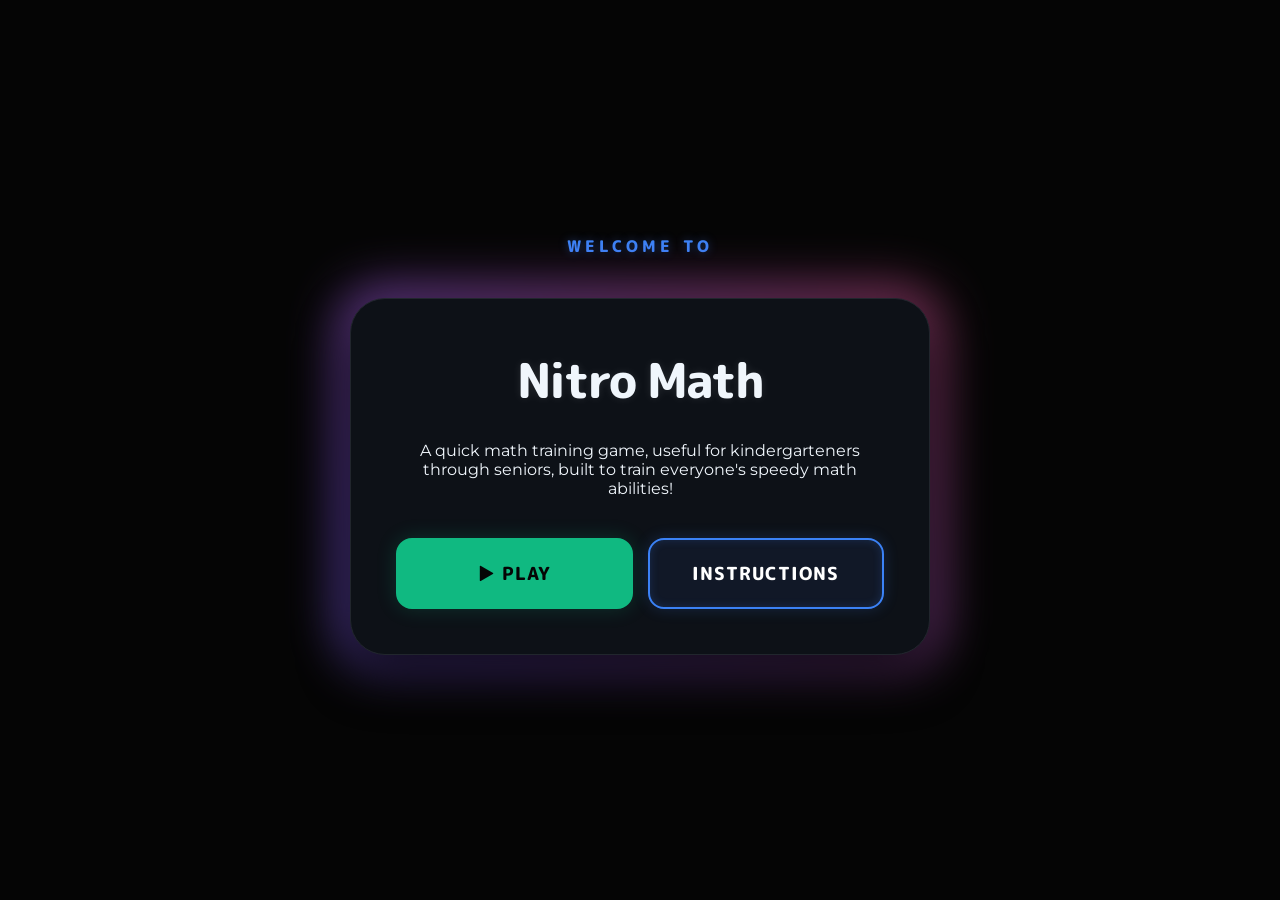
<file: index.html>
<!doctype html>
<html lang="en">
    <head>
        <meta charset="UTF-8" />
        <meta name="viewport" content="width=device-width, initial-scale=1.0" />
        <title>Nitro Math - Home</title>
        <link rel="preconnect" href="https://fonts.googleapis.com" />
        <link rel="preconnect" href="https://fonts.gstatic.com" crossorigin />
        <link href="https://fonts.googleapis.com/css2?family=M+PLUS+Rounded+1c:wght@400;500;800&display=swap" rel="stylesheet" />
        <link rel="stylesheet" href="index.css" />
    </head>
    <body>
        <div id="subtitle-text">WELCOME TO</div>

        <div class="game-container">
            <div class="game-card">
                <h1 class="title">Nitro Math</h1>

                <p class="description-text" style="margin-bottom: 40px;">
                    A quick math training game, useful for kindergarteners through seniors, built to train everyone's speedy math abilities!
                </p>

                <div class="index-btn-group">
                    <button class="menu-btn btn-green solid-btn" onclick="window.location.href='mode.html'">
                        ▶ PLAY
                    </button>
                    <button class="menu-btn btn-blue" onclick="window.location.href='instructions.html'">
                        INSTRUCTIONS
                    </button>
                </div>

            </div>
        </div>

        <script src="script.js"></script>
    </body>
</html>
</file>
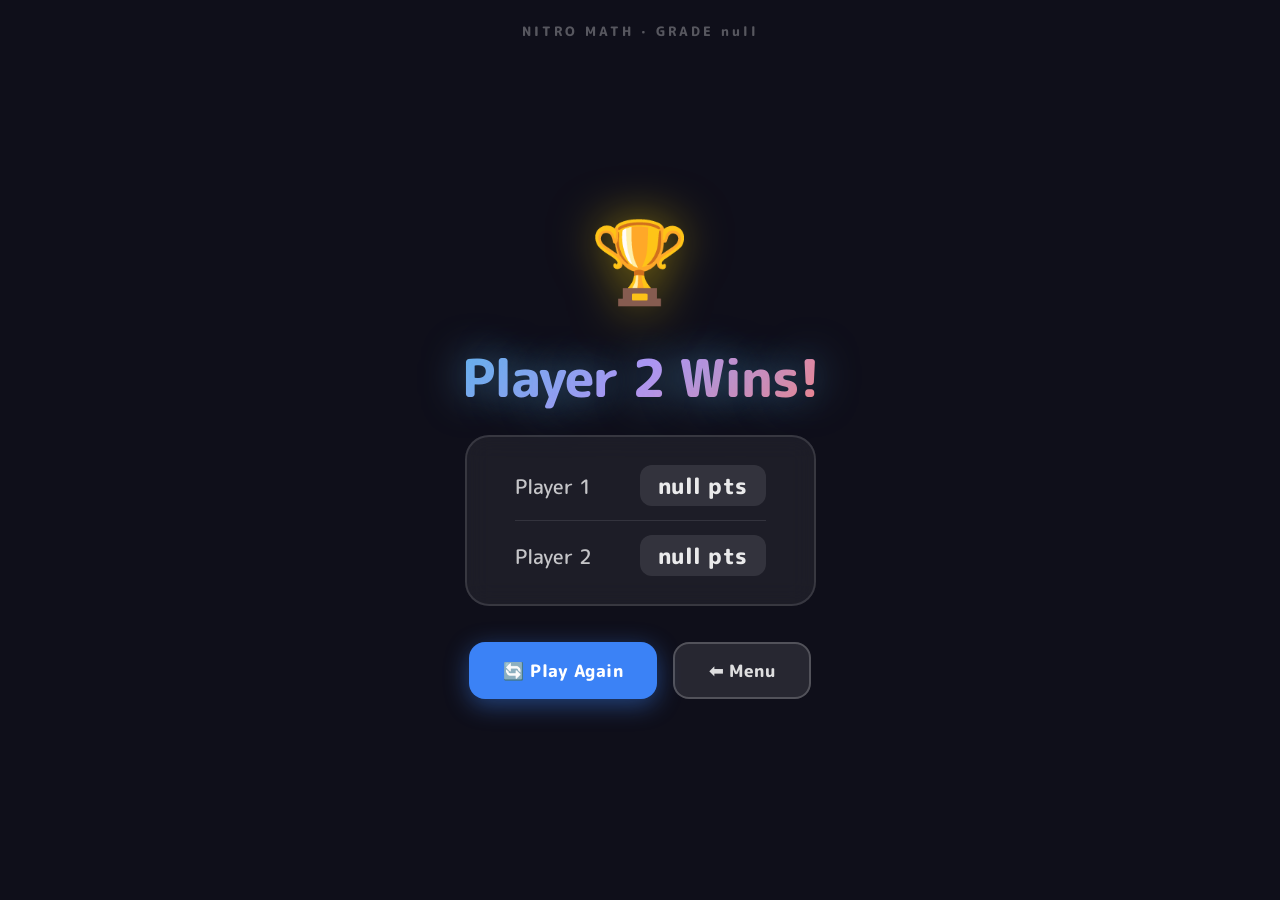
<file: endscreen.html>
<!doctype html>
<html lang="en">
    <head>
        <meta charset="UTF-8" />
        <meta name="viewport" content="width=device-width, initial-scale=1.0" />
        <title>Nitro Math - Results</title>
        <link rel="preconnect" href="https://fonts.googleapis.com" />
        <link rel="preconnect" href="https://fonts.gstatic.com" crossorigin />
        <link href="https://fonts.googleapis.com/css2?family=M+PLUS+Rounded+1c:wght@400;500;800&display=swap" rel="stylesheet" />
        <style>
            * {
                margin: 0;
                padding: 0;
                box-sizing: border-box;
            }

            body {
                background: #0f0f1a;
                font-family: 'M PLUS Rounded 1c', sans-serif;
                min-height: 100vh;
                display: flex;
                flex-direction: column;
                align-items: center;
                justify-content: center;
                overflow: hidden;
            }

            .bg-stars {
                position: fixed;
                inset: 0;
                pointer-events: none;
                z-index: 0;
            }

            .star {
                position: absolute;
                border-radius: 50%;
                background: #fff;
                animation: twinkle var(--dur) ease-in-out infinite;
                opacity: 0;
            }

            @keyframes twinkle {
                0%, 100% { opacity: 0; transform: scale(0.5); }
                50%       { opacity: var(--op); transform: scale(1); }
            }

            .confetti-piece {
                position: fixed;
                width: 10px;
                height: 10px;
                top: -20px;
                border-radius: 2px;
                animation: confettiFall var(--fall-dur) ease-in var(--delay) forwards;
                z-index: 1;
            }

            @keyframes confettiFall {
                0%   { transform: translateY(0) rotate(0deg);   opacity: 1; }
                100% { transform: translateY(110vh) rotate(720deg); opacity: 0; }
            }

            .end-container {
                position: relative;
                z-index: 10;
                display: flex;
                flex-direction: column;
                align-items: center;
                gap: 28px;
                animation: popIn 0.6s cubic-bezier(0.34, 1.56, 0.64, 1) both;
            }

            @keyframes popIn {
                from { opacity: 0; transform: scale(0.7) translateY(40px); }
                to   { opacity: 1; transform: scale(1) translateY(0); }
            }

            .trophy-icon {
                font-size: 80px;
                animation: bounce 2s ease-in-out infinite;
                filter: drop-shadow(0 0 24px rgba(255, 215, 0, 0.5));
            }

            @keyframes bounce {
                0%, 100% { transform: translateY(0) rotate(-3deg); }
                50%       { transform: translateY(-12px) rotate(3deg); }
            }

            .winner-text {
                font-size: 52px;
                font-weight: 800;
                color: #fff;
                text-align: center;
                line-height: 1.15;
                letter-spacing: -1px;
                text-shadow: 0 0 40px rgba(99, 179, 237, 0.6);
                animation: glowPulse 2.5s ease-in-out infinite;
            }

            @keyframes glowPulse {
                0%, 100% { text-shadow: 0 0 30px rgba(99, 179, 237, 0.4); }
                50%       { text-shadow: 0 0 60px rgba(99, 179, 237, 0.9), 0 0 100px rgba(159, 122, 234, 0.4); }
            }

            .winner-text span {
                background: linear-gradient(135deg, #63b3ed, #b794f4, #fc8181);
                -webkit-background-clip: text;
                -webkit-text-fill-color: transparent;
                background-clip: text;
            }

            .score-card {
                background: rgba(255, 255, 255, 0.06);
                border: 2px solid rgba(255, 255, 255, 0.12);
                border-radius: 24px;
                padding: 28px 48px;
                display: flex;
                flex-direction: column;
                gap: 14px;
                backdrop-filter: blur(12px);
                min-width: 320px;
            }

            .score-row {
                display: flex;
                justify-content: space-between;
                align-items: center;
                gap: 48px;
            }

            .score-row.winner-row .player-name {
                color: #ffd700;
            }

            .score-row.winner-row .player-score {
                color: #ffd700;
            }

            .player-name {
                font-size: 20px;
                font-weight: 500;
                color: rgba(255, 255, 255, 0.75);
            }

            .player-score {
                font-size: 22px;
                font-weight: 800;
                color: rgba(255, 255, 255, 0.9);
                background: rgba(255, 255, 255, 0.1);
                border-radius: 12px;
                padding: 4px 18px;
                letter-spacing: 0.5px;
            }

            .score-divider {
                height: 1px;
                background: rgba(255, 255, 255, 0.1);
            }

            .btn-row {
                display: flex;
                gap: 16px;
                flex-wrap: wrap;
                justify-content: center;
                margin-top: 8px;
            }

            .action-btn {
                font-family: 'M PLUS Rounded 1c', sans-serif;
                font-weight: 800;
                font-size: 17px;
                border: none;
                border-radius: 16px;
                padding: 14px 34px;
                cursor: pointer;
                transition: transform 0.15s ease, filter 0.15s ease;
                letter-spacing: 0.5px;
            }

            .action-btn:hover {
                transform: translateY(-3px) scale(1.04);
                filter: brightness(1.15);
            }

            .action-btn:active {
                transform: translateY(0) scale(0.97);
            }

            .btn-play-again {
                background: #3b82f6;
                color: #fff;
                box-shadow: 0 6px 24px rgba(59, 130, 246, 0.45);
            }

            .btn-menu {
                background: rgba(255, 255, 255, 0.1);
                color: rgba(255, 255, 255, 0.85);
                border: 2px solid rgba(255, 255, 255, 0.2);
            }

            #subtitle-text {
                position: fixed;
                top: 22px;
                left: 50%;
                transform: translateX(-50%);
                font-family: 'M PLUS Rounded 1c', sans-serif;
                font-weight: 800;
                font-size: 13px;
                letter-spacing: 3px;
                color: rgba(255, 255, 255, 0.3);
                z-index: 20;
            }
        </style>
    </head>
    <body>
        <div id="subtitle-text">NITRO MATH</div>

        <div class="bg-stars" id="stars"></div>

        <div class="end-container">
            <div class="trophy-icon">🏆</div>

            <div class="winner-text"><span>Player 1 Wins!</span></div>

            <div class="score-card">
                <div class="score-row winner-row">
                    <span class="player-name">⭐ Player 1</span>
                    <span class="player-score">12 pts</span>
                </div>
                <div class="score-divider"></div>
                <div class="score-row">
                    <span class="player-name">Player 2</span>
                    <span class="player-score">7 pts</span>
                </div>
            </div>

            <div class="btn-row">
                <button class="action-btn btn-play-again" onclick="playAgain()">
                    🔄 Play Again
                </button>
                <button class="action-btn btn-menu" onclick="window.location.href='mode.html'">
                    ⬅ Menu
                </button>
            </div>
        </div>

        <script>
            function playAgain() {
                window.location.href = `selection.html?mode=${mode}`;
            }
        </script>
        
        <script>
            const starsEl = document.getElementById("stars");
            for (let i = 0; i < 80; i++) {
                const s = document.createElement("div");
                s.className = "star";
                const size = Math.random() * 2.5 + 0.5;
                s.style.cssText = `
                    width:${size}px; height:${size}px;
                    left:${Math.random()*100}%;
                    top:${Math.random()*100}%;
                    --dur:${(Math.random()*3+2).toFixed(1)}s;
                    --op:${(Math.random()*0.6+0.2).toFixed(2)};
                    animation-delay:${(Math.random()*4).toFixed(1)}s;
                `;
                starsEl.appendChild(s);
            }

            const colors = ["#63b3ed","#b794f4","#fc8181","#68d391","#f6e05e","#f687b3","#76e4f7"];
            for (let i = 0; i < 70; i++) {
                const c = document.createElement("div");
                c.className = "confetti-piece";
                c.style.cssText = `
                    left:${Math.random()*100}%;
                    background:${colors[Math.floor(Math.random()*colors.length)]};
                    --fall-dur:${(Math.random()*2+2).toFixed(1)}s;
                    --delay:${(Math.random()*1.5).toFixed(2)}s;
                    border-radius:${Math.random()>0.5?'50%':'3px'};
                    width:${Math.random()*8+6}px;
                    height:${Math.random()*8+6}px;
                `;
                document.body.appendChild(c);
            }
        </script>

        <script>
            const urlParams = new URLSearchParams(window.location.search);
            const winner = urlParams.get('winner');
            const p1 = urlParams.get('p1');
            const p2 = urlParams.get('p2');
            const grade = urlParams.get('grade');
            const mode = urlParams.get('mode');

            document.querySelector('.winner-text span').innerText =
                winner === "1" ? "Player 1 Wins!" : "Player 2 Wins!";

            const rows = document.querySelectorAll('.score-row');
            rows[0].querySelector('.player-name').innerText =
                winner === "1" ? "⭐ Player 1" : "Player 1";
            rows[0].querySelector('.player-score').innerText = p1 + " pts";

            rows[1].querySelector('.player-name').innerText =
                winner === "2" ? "⭐ Player 2" : "Player 2";
            rows[1].querySelector('.player-score').innerText = p2 + " pts";

            rows[0].classList.toggle('winner-row', winner === "1");
            rows[1].classList.toggle('winner-row', winner === "2");

            document.getElementById('subtitle-text').innerText =
                `NITRO MATH · GRADE ${grade}`;
        </script>
    </body>
</html>
</file>
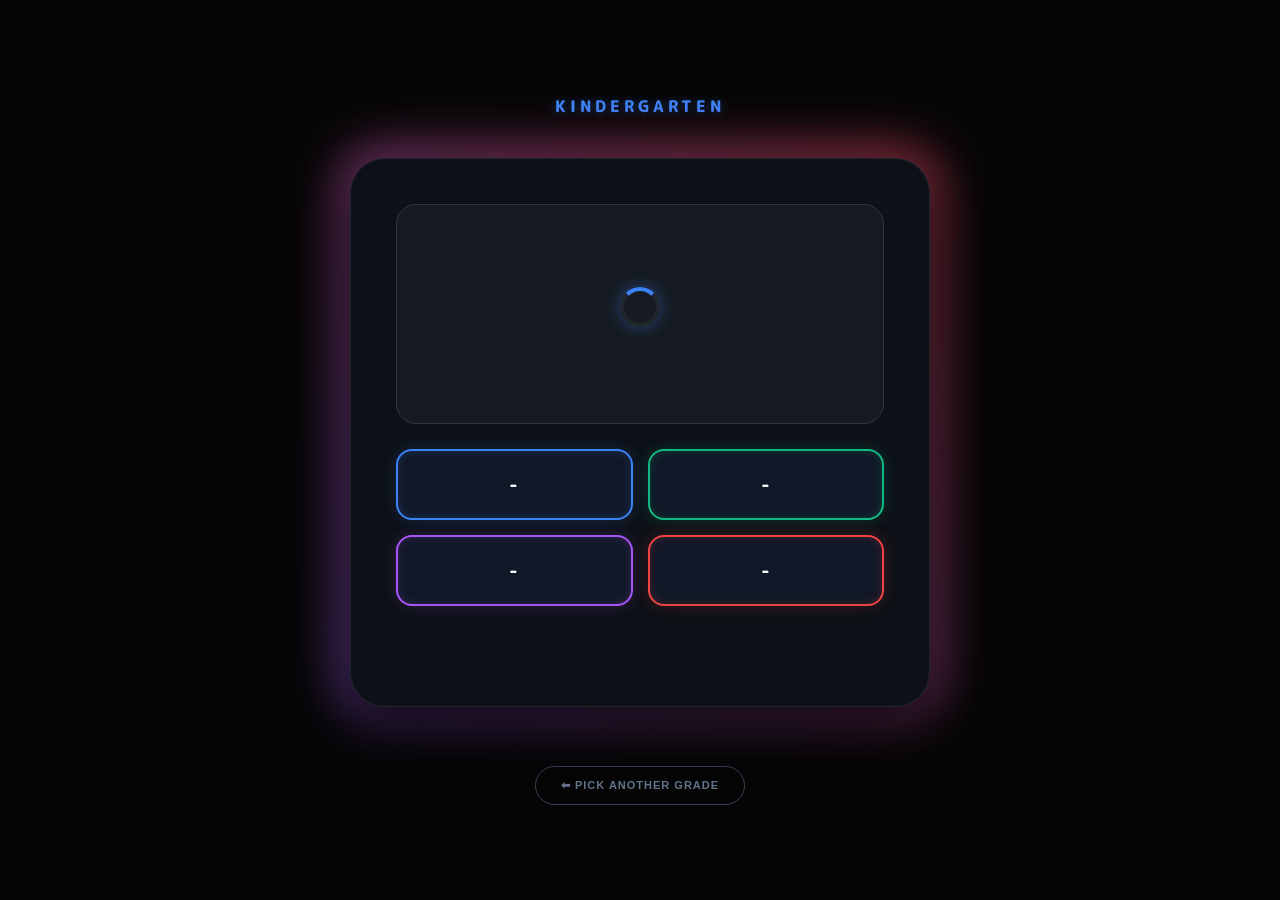
<file: game.html>
<!doctype html>
<html lang="en">
    <head>
        <meta charset="UTF-8" />
        <meta name="viewport" content="width=device-width, initial-scale=1.0" />
        <title>Nitro Math - Game</title>
        <link rel="preconnect" href="https://fonts.googleapis.com" />
        <link rel="preconnect" href="https://fonts.gstatic.com" crossorigin />
        <link href="https://fonts.googleapis.com/css2?family=M+PLUS+Rounded+1c:wght@400;500;800&display=swap" rel="stylesheet" />
        <link rel="stylesheet" href="selection.css" />
    </head>
    <body>
        <div id="subtitle-text">GRADE LEVEL</div>

        <div class="game-container" id="game-container">
            <div class="game-card" id="main-card">
                <div class="question-box">
                    <div class="loader" id="spinner"></div>
                    <div id="question-text"></div>
                </div>

                <div class="answer-grid">
                    <button class="choice-btn btn-blue"   id="btn-0" onclick="checkAnswer(0)">-</button>
                    <button class="choice-btn btn-green"  id="btn-1" onclick="checkAnswer(1)">-</button>
                    <button class="choice-btn btn-purple" id="btn-2" onclick="checkAnswer(2)">-</button>
                    <button class="choice-btn btn-red"    id="btn-3" onclick="checkAnswer(3)">-</button>
                </div>
                <div id="feedback"></div>
            </div>
        </div>

        <br />
        <button id="back-btn" onclick="window.location.href='selection.html'">
            ⬅ Pick Another Grade
        </button>

        <script>
            const GROQ_KEYS = [
                "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",
                "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",
                "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",
            ];
            let keyIndex = 0;

            function getNextKey() {
                const key = GROQ_KEYS[keyIndex];
                keyIndex = (keyIndex + 1) % GROQ_KEYS.length;
                return key;
            }

            let questionBuffer = [];
            let currentCorrectAnswer = null;
            let isFetching = false;
            let lastUsedTopic = "";

            const urlParams = new URLSearchParams(window.location.search);
            const currentGrade = urlParams.get("grade") || "K";
            const gradeDisplay =
                currentGrade === "K" ? "KINDERGARTEN"
                : currentGrade === "ALG1" ? "ALGEBRA 1"
                : `GRADE ${currentGrade}`;
            document.getElementById("subtitle-text").innerText = gradeDisplay;

            const curriculum = {
                K:    [
                    "number bonds within 10", "counting objects", "addition within 10",
                    "comparing numbers", "patterns and sequences", "basic shapes",
                    "more and less", "ordinal numbers"
                ],
                1:    [
                    "addition to 20", "place value tens", "subtraction from 20",
                    "missing addends", "comparing two-digit numbers", "basic measurement",
                    "telling time to the hour", "skip counting by 2s and 5s"
                ],
                2:    [
                    "regrouping with 2-digit numbers", "fractions halves and quarters", "3D shapes",
                    "addition and subtraction to 100", "place value hundreds", "measurement in cm and m",
                    "telling time to 5 minutes", "even and odd numbers", "bar graphs"
                ],
                3:    [
                    "multiplication 2-5", "perimeter", "division within 50",
                    "multiplication 6-9", "fractions on a number line", "area of rectangles",
                    "rounding to nearest 10", "elapsed time", "pictographs"
                ],
                4:    [
                    "equivalent fractions", "decimal addition", "angles",
                    "multi-digit multiplication", "long division", "adding and subtracting fractions",
                    "lines of symmetry", "factors and multiples", "decimal place value"
                ],
                5:    [
                    "volume of rectangular prisms", "ratios", "percentage of numbers",
                    "multiplying fractions", "dividing fractions", "coordinate plane",
                    "order of operations", "decimal multiplication", "data and line graphs"
                ],
                6:    [
                    "ratios and rates", "algebraic expressions", "area of polygons",
                    "unit rates", "percent problems", "integers and absolute value",
                    "surface area", "mean median mode", "one-step equations"
                ],
                7:    [
                    "proportional relationships", "rational numbers", "Pythagorean theorem",
                    "percent change and markup", "two-step equations", "angle relationships",
                    "probability", "scale drawings", "inequalities"
                ],
                ALG1: [
                    "solving linear systems", "factoring trinomials", "quadratic functions",
                    "slope and linear equations", "exponential growth and decay",
                    "simplifying radical expressions", "function notation",
                    "completing the square", "rational expressions"
                ],
            };

            function getAIPrompt() {
                const topics = curriculum[currentGrade] || curriculum["K"];
                let selectedTopic = topics[Math.floor(Math.random() * topics.length)];
                while (selectedTopic === lastUsedTopic && topics.length > 1) {
                    selectedTopic = topics[Math.floor(Math.random() * topics.length)];
                }
                lastUsedTopic = selectedTopic;

                const seedNum1 = Math.floor(Math.random() * 12) + 3;
                const seedNum2 = Math.floor(Math.random() * 20) + 4;
                const isWordProblem = Math.random() > 0.15;

                const jsonFormat = `RULES:
1. Create the question.
2. Solve it step-by-step internally to ensure accuracy.
3. Generate 3 plausible incorrect answers.
4. Output strictly in this JSON format:
{
  "question": "...",
  "step_by_step_logic": "...",
  "choices": ["...", "...", "...", "..."],
  "correct": "..."
}`;

                if (isWordProblem) {
                    return `Task: Create ONE MEDIUM-DIFFICULTY pure math problem (NO story, NO names, NO context) for grade ${currentGrade}. Make the problem something you would expect to find in a worksheet for kids in ${currentGrade}.

Topic: ${selectedTopic}.

ANTI-REPETITION RULE:
You MUST uniquely build the math problem using the numbers ${seedNum1} and ${seedNum2}.

${jsonFormat}`;
                } else {
                    const randomName = [
                        "Alex", "Sam", "Jordan", "Taylor", "Arjun", "Morgan", "Casey", "James",
                        "Ryan", "Priya", "Chris", "Jamie", "Drew", "Cameron", "Rohan", "Blake",
                        "Avery", "Logan", "Parker", "Ananya", "Reese", "Quinn", "Hayden", "Rowan",
                        "Karan", "Skyler", "Emerson", "Finley", "Dakota", "Isha", "Elliot", "Riley",
                        "Charlie", "Sawyer", "Vikram", "Hunter", "Payton", "Sage", "Kai", "Neha",
                        "Jesse", "Micah", "Toby", "Shawn", "Amit", "Noah", "Liam", "Ethan", "Mason",
                        "Diya", "Lucas", "Henry", "Owen", "Leo", "Rahul", "Jack", "Theo", "Ezra",
                        "Miles", "Sneha", "Caleb", "Asher", "Julian", "Nathan", "Dev", "Isaac",
                        "Aaron", "Eli", "Adrian", "Meera", "Nolan", "Connor", "Brayden", "Carson",
                        "Kabir", "Xavier", "Dominic", "Austin", "Jason", "Pooja", "Zachary", "Adam",
                        "Kevin", "Justin", "Aryan", "Brandon", "Tyler", "Cole", "Chase", "Sanjay",
                        "Ian", "Max", "Victor", "Oscar", "Anil", "Simon", "Louis", "Hugo", "Felix", "Riya"
                    ][Math.floor(Math.random() * 100)];

                    return `Task: Create ONE MEDIUM-DIFFICULTY Singapore Math word problem for grade ${currentGrade}. Make the problem something you would expect to find in a worksheet for kids in ${currentGrade}.

Topic: ${selectedTopic}.

ANTI-REPETITION RULE:
You MUST uniquely build the math problem using the numbers ${seedNum1} and ${seedNum2}. Make the scenario involve a person named ${randomName}.

${jsonFormat}`;
                }
            }

            async function fetchQuestionFromAPI() {
                try {
                    const response = await fetch("https://api.groq.com/openai/v1/chat/completions", {
                        method: "POST",
                        headers: {
                            "Authorization": `Bearer ${getNextKey()}`,
                            "Content-Type": "application/json",
                        },
                        body: JSON.stringify({
                            model: "llama-3.3-70b-versatile",
                            messages: [
                                {
                                    role: "system",
                                    content: "You are an elite math educator. You NEVER make arithmetic errors. You NEVER make grammar errors. Before writing any answer, you must verify your math is correct. Respond ONLY with a valid JSON object. No intro text, no markdown backticks, no <think> tags."
                                },
                                {
                                    role: "user",
                                    content: getAIPrompt()
                                }
                            ],
                            temperature: 0.5,
                        }),
                    });

                    if (!response.ok) {
                        const err = await response.json();
                        console.error("Groq error:", err);
                        return null;
                    }

                    const data = await response.json();
                    let rawContent = data.choices[0].message.content;

                    const start = rawContent.indexOf('{');
                    const end = rawContent.lastIndexOf('}') + 1;
                    const parsed = JSON.parse(rawContent.substring(start, end));

                    if (parsed.choices.some(c => String(c).length > 100)) {
                        console.warn("Bad response - choice too long, retrying...");
                        return null;
                    }

                    if (!parsed.question || !parsed.choices || parsed.choices.length !== 4 || !parsed.correct) {
                        console.warn("Bad response - missing fields, retrying...");
                        return null;
                    }

                    return parsed;

                } catch (e) {
                    console.error("Crashed during fetch:", e);
                    return null;
                }
            }

            async function fillBuffer() {
                if (isFetching || questionBuffer.length >= 3) return;

                isFetching = true;
                const q = await fetchQuestionFromAPI();

                if (q) {
                    questionBuffer.push(q);
                    isFetching = false;
                    setTimeout(fillBuffer, 500);
                } else {
                    console.warn("API limit hit or failed. Cooling down...");
                    isFetching = false;
                    setTimeout(fillBuffer, 8000);
                }
            }

            function showNextQuestion() {
                const qText = document.getElementById("question-text");
                const btns = document.querySelectorAll(".choice-btn");
                const spinner = document.getElementById("spinner");

                if (questionBuffer.length === 0) {
                    spinner.style.display = "block";
                    qText.innerText = "";
                    if (!isFetching) fillBuffer();
                    setTimeout(showNextQuestion, 1500);
                    return;
                }

                spinner.style.display = "none";
                const q = questionBuffer.shift();

                let strChoices = q.choices.map((c) => String(c).trim());
                let strCorrect = String(q.correct).trim();

                if (!strChoices.includes(strCorrect)) {
                    const randomSlot = Math.floor(Math.random() * 4);
                    strChoices[randomSlot] = strCorrect;
                }

                currentCorrectAnswer = strCorrect;

                qText.classList.remove("fade-up");
                qText.classList.add("fade-out");
                btns.forEach((btn) => btn.classList.add("btn-text-hide"));

                setTimeout(() => {
                    qText.innerText = q.question;

                    qText.classList.remove("text-sm", "text-md", "text-lg", "text-xl");
                    if (q.question.length > 300) {
                        qText.classList.add("text-sm");
                    } else if (q.question.length > 200) {
                        qText.classList.add("text-md");
                    } else if (q.question.length > 100) {
                        qText.classList.add("text-lg");
                    } else {
                        qText.classList.add("text-xl");
                    }

                    qText.classList.remove("fade-out");
                    void qText.offsetWidth;
                    qText.classList.add("fade-up");

                    for (let i = 0; i < 4; i++) {
                        btns[i].innerText = strChoices[i];
                        btns[i].classList.remove("btn-text-hide");
                        btns[i].disabled = false;
                    }
                    document.getElementById("feedback").style.opacity = "0";

                    fillBuffer();
                }, 400);
            }

            function checkAnswer(idx) {
                let val = document.getElementById(`btn-${idx}`).textContent.trim().toLowerCase();
                let correct = currentCorrectAnswer.toLowerCase();

                const fb = document.getElementById("feedback");
                const container = document.getElementById("game-container");

                document.querySelectorAll(".choice-btn").forEach((b) => (b.disabled = true));

                if (val === correct) {
                    container.classList.remove("glow-wrong");
                    container.classList.add("glow-correct");
                    fb.innerText = "Correct!";
                    fb.style.color = "#10b981";
                    fb.style.opacity = "1";
                    // Short hold then fade out — total feel is a quick flash
                    setTimeout(() => {
                        fb.style.opacity = "0";
                        container.classList.remove("glow-correct");
                        setTimeout(showNextQuestion, 500);
                    }, 600);
                } else {
                    container.classList.remove("glow-correct");
                    container.classList.add("glow-wrong");
                    fb.innerText = "Try again!";
                    fb.style.color = "#ef4444";
                    fb.style.opacity = "1";
                    setTimeout(() => {
                        container.classList.remove("glow-wrong");
                        fb.style.opacity = "0";
                        setTimeout(() => {
                            document.querySelectorAll(".choice-btn").forEach((b) => (b.disabled = false));
                        }, 400);
                    }, 600);
                }
            }

            window.onload = () => {
                showNextQuestion();
            };
        </script>
    </body>
</html>
</file>
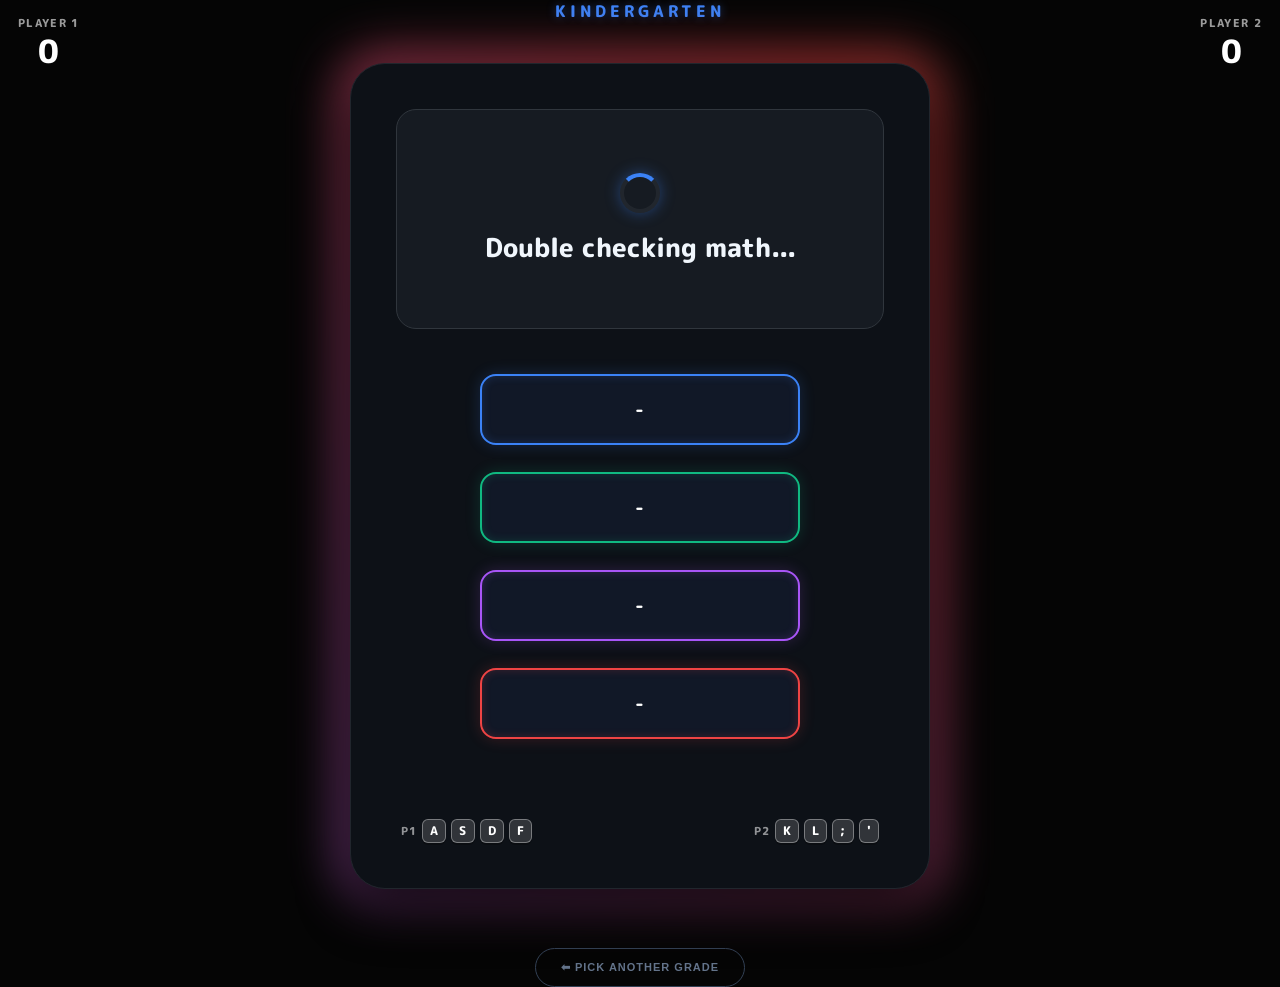
<file: game2Player.html>
<!doctype html>
<html lang="en">
    <head>
        <meta charset="UTF-8" />
        <meta name="viewport" content="width=device-width, initial-scale=1.0" />
        <title>Nitro Math - 2 Player</title>
        <link rel="preconnect" href="https://fonts.googleapis.com" />
        <link rel="preconnect" href="https://fonts.gstatic.com" crossorigin />
        <link href="https://fonts.googleapis.com/css2?family=M+PLUS+Rounded+1c:wght@400;500;800&display=swap" rel="stylesheet" />
        <link rel="stylesheet" href="selection.css" />
        
        <style>
            #key-hints {
                display: flex;
                justify-content: space-between;
                align-items: center;
                margin-top: 20px;
                width: 100%;
                padding: 0 5px;
                font-family: 'M PLUS Rounded 1c', sans-serif;
            }
            .hint-p1, .hint-p2 {
                display: flex;
                align-items: center;
                gap: 5px;
            }
            .key-chip {
                display: inline-block;
                background: rgba(255,255,255,0.15);
                border: 1.5px solid rgba(255,255,255,0.35);
                border-radius: 6px;
                color: white;
                font-size: 0.75rem;
                font-weight: 800;
                padding: 2px 7px;
                letter-spacing: 0.03em;
                box-shadow: 0 2px 0 rgba(0,0,0,0.25);
                line-height: 1.5;
            }
            .key-chip.active {
                background: rgba(255,255,255,0.45);
                transform: translateY(1px);
                box-shadow: none;
            }
            .hint-label {
                color: rgba(255,255,255,0.55);
                font-size: 0.7rem;
                font-weight: 800;
                letter-spacing: 0.08em;
            }
            .score-box {
                position: fixed;
                top: 18px;
                color: white;
                font-family: 'M PLUS Rounded 1c', sans-serif;
                font-weight: 800;
                display: flex;
                flex-direction: column;
                align-items: center;
                gap: 6px;
                line-height: 1;
            }
            #score-p1 { left: 18px; }
            #score-p2 { right: 18px; }
            .score-label {
                font-size: 0.7rem;
                letter-spacing: 0.12em;
                opacity: 0.6;
            }
            .score-num {
                font-size: 2rem;
            }
            .button-container {
                display: flex;
                flex-direction: column;
                align-items: center; 
                gap: 12px;
                width: 100%;
                margin-top: 20px;
            }
            .choice-btn {
                width: 320px !important;
            }
        </style>
    </head>
    <body>
        <div id="subtitle-text">GRADE LEVEL</div>

        <div class="game-container" id="game-container">
            <div class="game-card" id="main-card">
                <div class="question-box">
                    <div class="loader" id="spinner"></div>
                    <div id="question-text">Contacting the AI Teacher...</div>
                </div>

                <div class="button-container">
                    <button class="choice-btn btn-blue"   id="btn-0" onclick="checkAnswer(0,1)">-</button>
                    <button class="choice-btn btn-green"  id="btn-1" onclick="checkAnswer(1,1)">-</button>
                    <button class="choice-btn btn-purple" id="btn-2" onclick="checkAnswer(2,1)">-</button>
                    <button class="choice-btn btn-red"    id="btn-3" onclick="checkAnswer(3,1)">-</button>
                </div>

                <div id="feedback" style="margin-top: 15px; min-height: 30px;"></div>

                <div id="key-hints">
                    <div class="hint-p1">
                        <span class="hint-label">P1</span>
                        <span class="key-chip">A</span>
                        <span class="key-chip">S</span>
                        <span class="key-chip">D</span>
                        <span class="key-chip">F</span>
                    </div>
                    <div class="hint-p2">
                        <span class="hint-label">P2</span>
                        <span class="key-chip">K</span>
                        <span class="key-chip">L</span>
                        <span class="key-chip">;</span>
                        <span class="key-chip">'</span>
                    </div>
                </div>
            </div>
        </div>

        <br />
        <button id="back-btn" onclick="window.location.href='selection.html?mode=2'">
            ⬅ Pick Another Grade
        </button>

        <div id="score-p1" class="score-box">
            <span class="score-label">PLAYER 1</span>
            <span class="score-num" id="p1-num">0</span>
        </div>
        <div id="score-p2" class="score-box">
            <span class="score-label">PLAYER 2</span>
            <span class="score-num" id="p2-num">0</span>
        </div>

        <script>
            const WIN_THRESHOLD = 12;

            const GROQ_KEYS = [
                "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",
                "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",
                "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",
            ];
            let keyIndex = 0;
            function getNextKey() {
                const key = GROQ_KEYS[keyIndex];
                keyIndex = (keyIndex + 1) % GROQ_KEYS.length;
                return key;
            }

            let questionBuffer = [];
            let scores = { 1: 0, 2: 0 };
            let currentCorrectAnswer = null;
            let isFetching = false;
            let lastUsedTopic = "";
            let answering = false;
            let gameOver = false;

            const urlParams = new URLSearchParams(window.location.search);
            const currentGrade = urlParams.get("grade") || "K";
            const gradeDisplay =
                currentGrade === "K" ? "KINDERGARTEN"
                : currentGrade === "ALG1" ? "ALGEBRA 1"
                : `GRADE ${currentGrade}`;
            document.getElementById("subtitle-text").innerText = gradeDisplay;

            const P1_KEYS = { a: 0, s: 1, d: 2, f: 3 };
            const P2_KEYS = { k: 0, l: 1, ';': 2, "'": 3 };

            document.addEventListener("keydown", (e) => {
                if (answering || gameOver) return;
                const key = e.key.toLowerCase();
                const rawKey = e.key;
                if (key in P1_KEYS) {
                    e.preventDefault();
                    triggerAnswer(P1_KEYS[key], 1);
                } else if (rawKey in P2_KEYS) {
                    e.preventDefault();
                    triggerAnswer(P2_KEYS[rawKey], 2);
                }
            });

            function triggerAnswer(btnIdx, player) {
                const btn = document.getElementById(`btn-${btnIdx}`);
                if (!btn || btn.disabled) return;

                const chipSets = document.querySelectorAll(`.hint-p${player} .key-chip`);
                if (chipSets[btnIdx]) {
                    chipSets[btnIdx].classList.add("active");
                    setTimeout(() => chipSets[btnIdx].classList.remove("active"), 180);
                }

                btn.style.filter = "brightness(1.5)";
                setTimeout(() => btn.style.filter = "", 180);

                checkAnswer(btnIdx, player);
            }

            const curriculum = {
                K: [
                    "number bonds within 10", "counting objects", "addition within 10",
                    "comparing numbers", "patterns and sequences", "basic shapes",
                    "more and less", "ordinal numbers"
                ],
                1: [
                    "addition to 20", "place value tens", "subtraction from 20",
                    "missing addends", "comparing two-digit numbers", "basic measurement",
                    "telling time to the hour", "skip counting by 2s and 5s"
                ],
                2: [
                    "regrouping with 2-digit numbers", "fractions halves and quarters", "3D shapes",
                    "addition and subtraction to 100", "place value hundreds", "measurement in cm and m",
                    "telling time to 5 minutes", "even and odd numbers", "bar graphs"
                ],
                3: [
                    "multiplication 2-5", "perimeter", "division within 50",
                    "multiplication 6-9", "fractions on a number line", "area of rectangles",
                    "rounding to nearest 10", "elapsed time", "pictographs"
                ],
                4: [
                    "equivalent fractions", "decimal addition", "angles",
                    "multi-digit multiplication", "long division", "adding and subtracting fractions",
                    "lines of symmetry", "factors and multiples", "decimal place value"
                ],
                5: [
                    "volume of rectangular prisms", "ratios", "percentage of numbers",
                    "multiplying fractions", "dividing fractions", "coordinate plane",
                    "order of operations", "decimal multiplication", "data and line graphs"
                ],
                6: [
                    "ratios and rates", "algebraic expressions", "area of polygons",
                    "unit rates", "percent problems", "integers and absolute value",
                    "surface area", "mean median mode", "one-step equations"
                ],
                7: [
                    "proportional relationships", "rational numbers", "Pythagorean theorem",
                    "percent change and markup", "two-step equations", "angle relationships",
                    "probability", "scale drawings", "inequalities"
                ],
                ALG1: [
                    "solving linear systems", "factoring trinomials", "quadratic functions",
                    "slope and linear equations", "exponential growth and decay",
                    "simplifying radical expressions", "function notation",
                    "completing the square", "rational expressions"
                ],
            };

            const randomNameList = [
                "Alex", "Sam", "Jordan", "Taylor", "Arjun", "Morgan", "Casey", "James",
                "Ryan", "Priya", "Chris", "Jamie", "Drew", "Cameron", "Rohan", "Blake",
                "Avery", "Logan", "Parker", "Ananya", "Reese", "Quinn", "Hayden", "Rowan",
                "Karan", "Skyler", "Emerson", "Finley", "Dakota", "Isha", "Elliot", "Riley",
                "Charlie", "Sawyer", "Vikram", "Hunter", "Payton", "Sage", "Kai", "Neha",
                "Jesse", "Micah", "Toby", "Shawn", "Amit", "Noah", "Liam", "Ethan", "Mason",
                "Diya", "Lucas", "Henry", "Owen", "Leo", "Rahul", "Jack", "Theo", "Ezra",
                "Miles", "Sneha", "Caleb", "Asher", "Julian", "Nathan", "Dev", "Isaac",
                "Aaron", "Eli", "Adrian", "Meera", "Nolan", "Connor", "Brayden", "Carson",
                "Kabir", "Xavier", "Dominic", "Austin", "Jason", "Pooja", "Zachary", "Adam",
                "Kevin", "Justin", "Aryan", "Brandon", "Tyler", "Cole", "Chase", "Sanjay",
                "Ian", "Max", "Victor", "Oscar", "Anil", "Simon", "Louis", "Hugo", "Felix", "Riya"
            ];

            function getAIPrompt() {
                const topics = curriculum[currentGrade] || curriculum["K"];
                let selectedTopic = topics[Math.floor(Math.random() * topics.length)];
                while (selectedTopic === lastUsedTopic && topics.length > 1) {
                    selectedTopic = topics[Math.floor(Math.random() * topics.length)];
                }
                lastUsedTopic = selectedTopic;

                const seedNum1 = Math.floor(Math.random() * 12) + 3;
                const seedNum2 = Math.floor(Math.random() * 20) + 4;
                const isWordProblem = Math.random() > 0.85;

                const jsonFormat = `RULES:
1. Create the question.
2. Solve it step-by-step internally to ensure accuracy.
3. Generate 3 plausible incorrect answers.
4. Output strictly in this JSON format:
{
  "question": "...",
  "step_by_step_logic": "...",
  "choices": ["...", "...", "...", "..."],
  "correct": "..."
}`;

                if (!isWordProblem) {
                    return `Task: Create ONE MEDIUM-DIFFICULTY pure math problem (NO story, NO names, NO context) for grade ${currentGrade}. Make the problem something you would expect to find in a worksheet for kids in ${currentGrade}.

Topic: ${selectedTopic}.

ANTI-REPETITION RULE:
You MUST uniquely build the math problem using the numbers ${seedNum1} and ${seedNum2}.

${jsonFormat}`;
                } else {
                    const randomName = randomNameList[Math.floor(Math.random() * randomNameList.length)];
                    return `Task: Create ONE MEDIUM-DIFFICULTY Singapore Math word problem for grade ${currentGrade}. Make the problem something you would expect to find in a worksheet for kids in ${currentGrade}.

Topic: ${selectedTopic}.

ANTI-REPETITION RULE:
You MUST uniquely build the math problem using the numbers ${seedNum1} and ${seedNum2}. Make the scenario involve a person named ${randomName}.

${jsonFormat}`;
                }
            }

            async function fetchQuestionFromAPI() {
                try {
                    const response = await fetch("https://api.groq.com/openai/v1/chat/completions", {
                        method: "POST",
                        headers: {
                            "Authorization": `Bearer ${getNextKey()}`,
                            "Content-Type": "application/json",
                        },
                        body: JSON.stringify({
                            model: "llama-3.3-70b-versatile",
                            messages: [
                                {
                                    role: "system",
                                    content: "You are an elite math educator. You NEVER make arithmetic errors. You NEVER make grammar errors. Before writing any answer, you must verify your math is correct. Respond ONLY with a valid JSON object. No intro text, no markdown backticks, no <think> tags."
                                },
                                { role: "user", content: getAIPrompt() }
                            ],
                            temperature: 0.5,
                        }),
                    });

                    if (!response.ok) {
                        const err = await response.json();
                        console.error("Groq error:", err);
                        return null;
                    }

                    const data = await response.json();
                    let rawContent = data.choices[0].message.content;

                    const start = rawContent.indexOf('{');
                    const end = rawContent.lastIndexOf('}') + 1;
                    const parsed = JSON.parse(rawContent.substring(start, end));

                    if (parsed.choices.some(c => String(c).length > 100)) {
                        console.warn("Bad response - choice too long, retrying...");
                        return null;
                    }
                    if (!parsed.question || !parsed.choices || parsed.choices.length !== 4 || !parsed.correct) {
                        console.warn("Bad response - missing fields, retrying...");
                        return null;
                    }

                    return parsed;
                } catch (e) {
                    console.error("Crashed during fetch:", e);
                    return null;
                }
            }

            async function fillBuffer() {
                if (isFetching || questionBuffer.length >= 3) return;
                isFetching = true;
                const q = await fetchQuestionFromAPI();
                if (q) {
                    questionBuffer.push(q);
                    isFetching = false;
                    setTimeout(fillBuffer, 500);
                } else {
                    console.warn("API failed or rate limited. Cooling down...");
                    isFetching = false;
                    setTimeout(fillBuffer, 8000);
                }
            }

            function showNextQuestion() {
                if (gameOver) return;
                const qText = document.getElementById("question-text");
                const btns = document.querySelectorAll(".choice-btn");
                const spinner = document.getElementById("spinner");

                if (questionBuffer.length === 0) {
                    spinner.style.display = "block";
                    qText.innerText = "Double checking math...";
                    if (!isFetching) fillBuffer();
                    setTimeout(showNextQuestion, 1500);
                    return;
                }

                spinner.style.display = "none";
                const q = questionBuffer.shift();

                let strChoices = q.choices.map((c) => String(c).trim());
                let strCorrect = String(q.correct).trim();

                if (!strChoices.includes(strCorrect)) {
                    const randomSlot = Math.floor(Math.random() * 4);
                    strChoices[randomSlot] = strCorrect;
                }

                currentCorrectAnswer = strCorrect;

                qText.classList.remove("fade-up");
                qText.classList.add("fade-out");
                btns.forEach((btn) => btn.classList.add("btn-text-hide"));

                setTimeout(() => {
                    qText.innerText = q.question;

                    qText.classList.remove("text-sm", "text-md", "text-lg", "text-xl");
                    if (q.question.length > 300) {
                        qText.classList.add("text-sm");
                    } else if (q.question.length > 200) {
                        qText.classList.add("text-md");
                    } else if (q.question.length > 100) {
                        qText.classList.add("text-lg");
                    } else {
                        qText.classList.add("text-xl");
                    }

                    qText.classList.remove("fade-out");
                    void qText.offsetWidth;
                    qText.classList.add("fade-up");

                    for (let i = 0; i < 4; i++) {
                        btns[i].innerText = strChoices[i];
                        btns[i].classList.remove("btn-text-hide");
                        btns[i].disabled = false;
                    }
                    document.getElementById("feedback").style.opacity = "0";
                    answering = false;
                    fillBuffer();
                }, 400);
            }

            function checkAnswer(idx, player) {
                if (answering || gameOver) return;
                answering = true;

                let val = document.getElementById(`btn-${idx}`).innerText.trim();
                const fb = document.getElementById("feedback");
                const container = document.getElementById("game-container");

                document.querySelectorAll(".choice-btn").forEach((b) => (b.disabled = true));

                const isCorrect = val === currentCorrectAnswer;
                const scorer = isCorrect ? player : (player === 1 ? 2 : 1);
                scores[scorer]++;
                document.getElementById(`p${scorer}-num`).innerText = scores[scorer];

                // Apply glow
                container.classList.remove("glow-correct", "glow-wrong");
                container.classList.add(isCorrect ? "glow-correct" : "glow-wrong");

                fb.innerText = isCorrect ? `Player ${player} correct! ✓` : `Wrong! Point to Player ${scorer}`;
                fb.style.color = isCorrect ? "#10b981" : "#ef4444";
                fb.style.opacity = "1";

                if (isCorrect) {
                    new Audio("sounds/correct.mp3").play().catch(() => {});
                } else {
                    new Audio("sounds/wrong.mp3").play().catch(() => {});
                }

                if (scores[scorer] >= WIN_THRESHOLD) {
                    new Audio("sounds/victory.mp3").play().catch(() => {});
                    gameOver = true;
                    fb.innerText = `🏆 Player ${scorer} wins!`;
                    fb.style.color = "#f59e0b";
                    container.classList.remove("glow-correct", "glow-wrong");
                    setTimeout(() => {
                        window.location.href = `endscreen.html?winner=${scorer}&p1=${scores[1]}&p2=${scores[2]}&grade=${currentGrade}&mode=2`;
                    }, 1800);
                    return;
                }

                setTimeout(() => {
                    container.classList.remove("glow-correct", "glow-wrong");
                    fb.style.opacity = "0";
                    setTimeout(showNextQuestion, 400);
                }, 600);
            }

            window.onload = () => {
                showNextQuestion();
            };
        </script>
    </body>
</html>
</file>
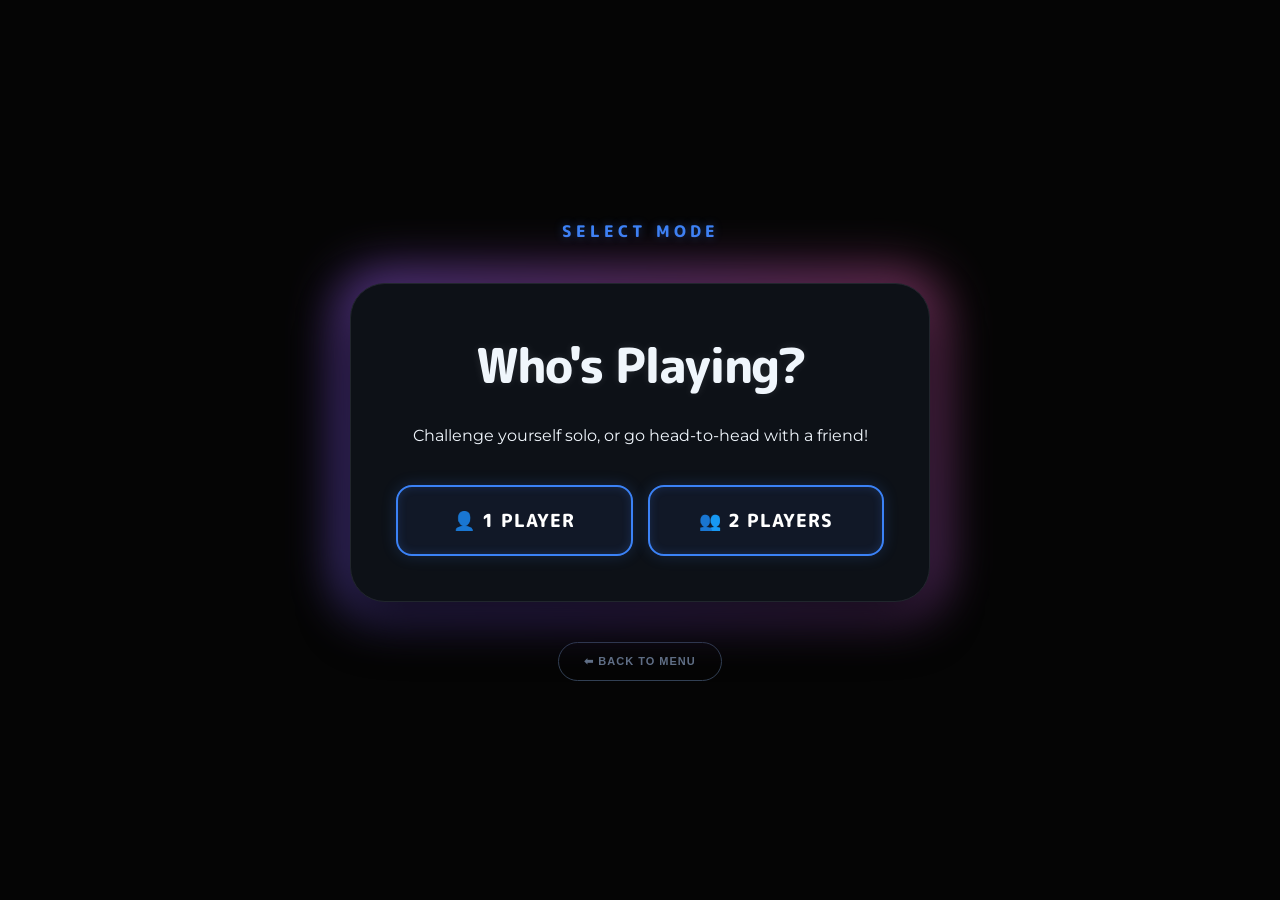
<file: mode.html>
<!DOCTYPE html>
<html lang="en">
<head>
    <meta charset="UTF-8">
    <meta name="viewport" content="width=device-width, initial-scale=1.0">
    <title>Select Mode - Nitro Math</title>
    <link rel="preconnect" href="https://fonts.googleapis.com">
    <link rel="preconnect" href="https://fonts.gstatic.com" crossorigin>
    <link href="https://fonts.googleapis.com/css2?family=M+PLUS+Rounded+1c:wght@400;500;800&display=swap" rel="stylesheet">
    <link rel="stylesheet" href="index.css">
</head>
<body>

    <div id="subtitle-text">SELECT MODE</div>

    <div class="game-container">
        <div class="game-card">

            <h1 class="title">Who's Playing?</h1>

            <p class="description-text" style="margin-bottom: 40px;">
                Challenge yourself solo, or go head-to-head with a friend!
            </p>

            <div class="index-btn-group">
                <button class="menu-btn btn-blue" onclick="window.location.href='selection.html?mode=1'">
                    👤 1 PLAYER
                </button>
                <button class="menu-btn btn-blue" onclick="window.location.href='selection.html?mode=2'">
                    👥 2 PLAYERS
                </button>
            </div>

        </div>
    </div>

    <button id="back-btn" onclick="window.location.href='index.html'">⬅ Back to Menu</button>

</body>
</html>
</file>
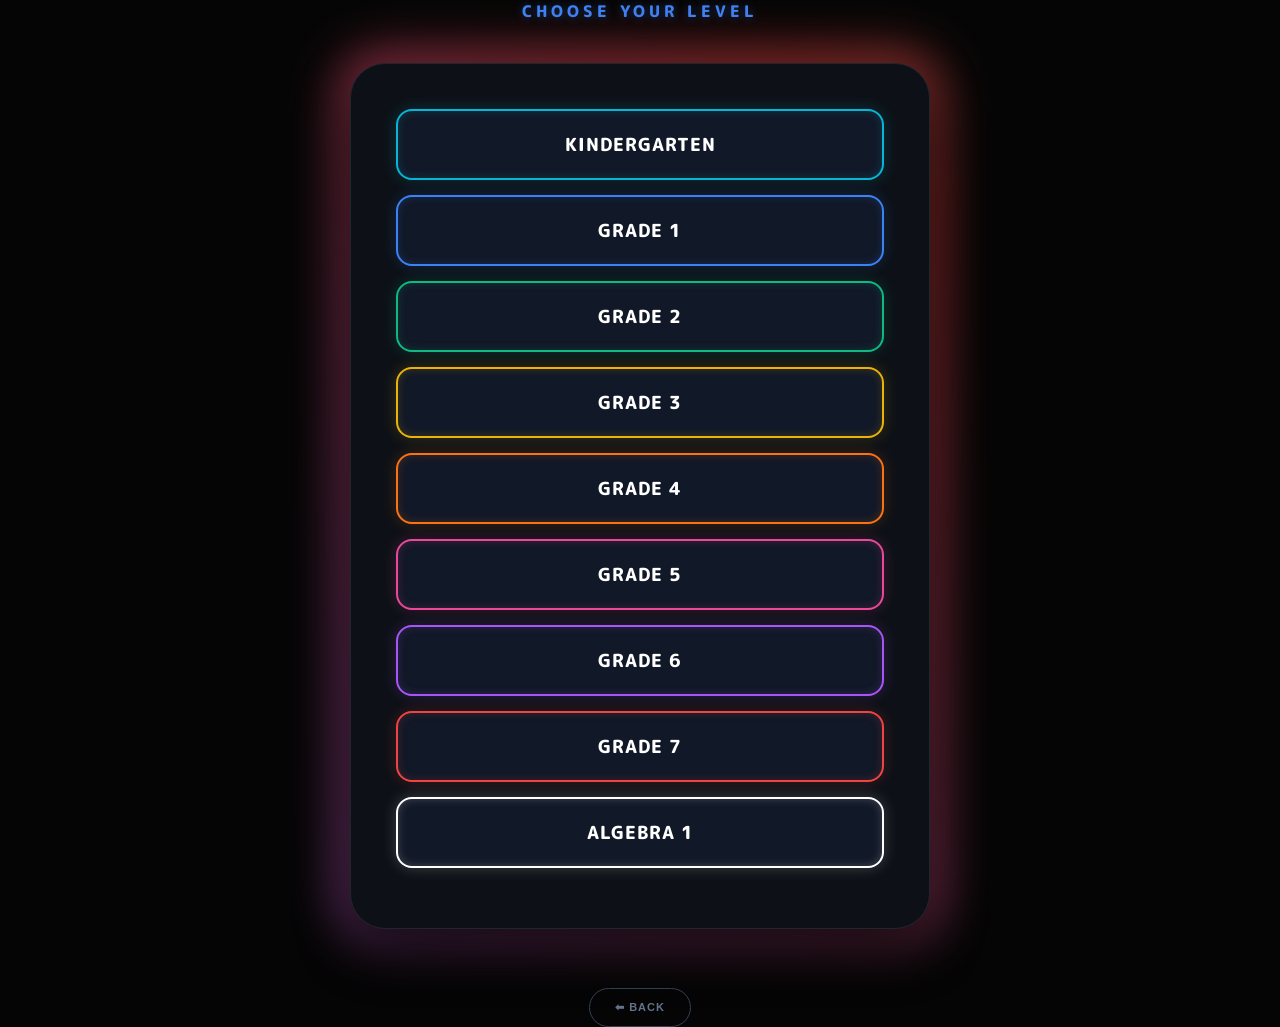
<file: selection.html>
<!DOCTYPE html>
<html lang="en">
<head>
    <meta charset="UTF-8">
    <meta name="viewport" content="width=device-width, initial-scale=1.0">
    <title>Select Grade - Nitro Math</title>
    <link rel="preconnect" href="https://fonts.googleapis.com">
    <link rel="preconnect" href="https://fonts.gstatic.com" crossorigin>
    <link href="https://fonts.googleapis.com/css2?family=M+PLUS+Rounded+1c:wght@400;500;800&display=swap" rel="stylesheet">
    <link rel="stylesheet" href="selection.css">
</head>
<body>

    <div id="subtitle-text">CHOOSE YOUR LEVEL</div>

    <div class="game-container">
        <div class="game-card">
            <div class="button-container">
                <button class="choice-btn btn-cyan"   onclick="selectGrade('K')">Kindergarten</button>
                <button class="choice-btn btn-blue"   onclick="selectGrade('1')">Grade 1</button>
                <button class="choice-btn btn-green"  onclick="selectGrade('2')">Grade 2</button>
                <button class="choice-btn btn-yellow" onclick="selectGrade('3')">Grade 3</button>
                <button class="choice-btn btn-orange" onclick="selectGrade('4')">Grade 4</button>
                <button class="choice-btn btn-pink"   onclick="selectGrade('5')">Grade 5</button>
                <button class="choice-btn btn-purple" onclick="selectGrade('6')">Grade 6</button>
                <button class="choice-btn btn-red"    onclick="selectGrade('7')">Grade 7</button>
                <button class="choice-btn btn-elite"  onclick="selectGrade('ALG1')">Algebra 1</button>
            </div>
        </div>
    </div>

    <br>
    <button id="back-btn" onclick="window.location.href='mode.html'">⬅ Back</button>

    <script>
        function selectGrade(grade) {
            const urlParams = new URLSearchParams(window.location.search);
            const mode = urlParams.get('mode'); 

            let targetFile = "game.html"; 
            
            if (mode === "2") {
                targetFile = "game2Player.html";
            }

            window.location.href = `${targetFile}?grade=${grade}`;
        }
    </script>

</body>
</html>
</file>
<file: index.css>
@import url('https://fonts.googleapis.com/css2?family=M+PLUS+Rounded+1c:wght@400;500;800&family=Montserrat:ital,wght@0,100..900;1,100..900&display=swap');

* {
    box-sizing: border-box;
}

:root {
    --bg-main: #050505;       
    --bg-card: #0d1117;       
    --bg-inner: #161b22;      
    --feedback-color: transparent; 
    --feedback-opacity: 0;
}

body {
    background-color: var(--bg-main) !important;
    color: #f0f6fc;
    font-family: 'Montserrat', sans-serif;
    display: flex;
    flex-direction: column;
    align-items: center;
    justify-content: center;
    min-height: 100vh;
    margin: 0;
    overflow-x: hidden;
    transition: filter 0.4s ease, opacity 0.4s ease, transform 0.4s ease;
}

.page-exit { opacity: 0 !important; transform: scale(1.1) !important; filter: blur(20px) brightness(1.5) !important; }

.game-container { position: relative; z-index: 1; padding: 10px; width: 100%; max-width: 600px; display: flex; justify-content: center; }

.game-container::before {
    content: ""; position: absolute; top: 0; left: 0; right: 0; bottom: 0;
    background: linear-gradient(45deg, #3b82f6, #8b5cf6, #ef4444, #10b981);
    background-size: 400% 400%; z-index: -2; border-radius: 40px;
    filter: blur(25px); animation: glowMove 8s ease infinite; opacity: 0.7;
}

.game-container::after {
    content: "";
    position: absolute;
    top: 0; left: 0; right: 0; bottom: 0;
    background-color: var(--feedback-color);
    z-index: -1;
    border-radius: inherit;
    filter: blur(30px);
    opacity: var(--feedback-opacity);
    transition: opacity 0.3s ease, background-color 0.3s ease;
}

@keyframes glowMove { 0% { background-position: 0% 50%; } 50% { background-position: 100% 50%; } 100% { background-position: 0% 50%; } }

.game-card {
    background-color: var(--bg-card); border-radius: 35px; padding: 45px;
    width: 100%; border: 1px solid #21262d;
    box-shadow: 0 20px 50px rgba(0,0,0,0.8); text-align: center;
    display: flex; flex-direction: column; align-items: center;
}

.title { font-family: 'M PLUS Rounded 1c', sans-serif; font-size: 48px; font-weight: 800; margin-bottom: 10px; margin-top: 0px; letter-spacing: -2px; text-shadow: 0 0 10px rgba(255,255,255,0.1); }
#subtitle-text { font-family: 'M PLUS Rounded 1c', sans-serif; color: #3b82f6; letter-spacing: 4px; text-transform: uppercase; margin-bottom: 30px; font-weight: 800; text-shadow: 0 0 10px rgba(59, 130, 246, 0.4); }

#back-btn { margin-top: 30px; padding: 12px 25px; background: transparent; color: #64748b; border: 1px solid #334155; border-radius: 50px; font-size: 11px; font-weight: 700; text-transform: uppercase; letter-spacing: 1px; cursor: pointer; transition: all 0.3s ease; }
#back-btn:hover { color: white; border-color: #3b82f6; background: rgba(59,130,246,0.05); }

.choice-btn, .level-btn, .menu-btn {
    font-family: 'M PLUS Rounded 1c', sans-serif;
    background-color: #111827; 
    color: white; 
    border: 2px solid var(--theme-color, #3b82f6); 
    border-radius: 16px; 
    padding: 20px 10px;
    font-size: 18px; 
    font-weight: 800; 
    cursor: pointer; 
    width: 100%; 
    margin-bottom: 15px; 
    transition: all 0.2s ease-in-out;
    text-transform: uppercase;
    letter-spacing: 1px;
    box-shadow: 0 0 15px var(--theme-glow, rgba(59,130,246,0.2)), inset 0 0 10px var(--theme-glow, rgba(59,130,246,0.2));
}

.choice-btn:hover, .level-btn:hover, .menu-btn:hover { 
    background-color: var(--theme-color, #3b82f6); 
    color: #050505; 
    box-shadow: 0 0 25px var(--theme-color, #3b82f6);
    transform: translateY(-3px);
}

.choice-btn:active, .level-btn:active, .menu-btn:active { 
    transform: translateY(2px); 
    filter: brightness(0.8);
}

.btn-green  { --theme-color: #10b981; --theme-glow: rgba(16, 185, 129, 0.2); }
.btn-blue   { --theme-color: #3b82f6; --theme-glow: rgba(59, 130, 246, 0.2); }
.btn-cyan   { --theme-color: #06b6d4; --theme-glow: rgba(6, 182, 212, 0.2); }
.btn-yellow { --theme-color: #eab308; --theme-glow: rgba(234, 179, 8, 0.2); }
.btn-orange { --theme-color: #f97316; --theme-glow: rgba(249, 115, 22, 0.2); }
.btn-pink   { --theme-color: #ec4899; --theme-glow: rgba(236, 72, 153, 0.2); }
.btn-purple { --theme-color: #a855f7; --theme-glow: rgba(168, 85, 247, 0.2); }
.btn-red    { --theme-color: #ef4444; --theme-glow: rgba(239, 68, 68, 0.2); }
.btn-elite  { --theme-color: #ffffff; --theme-glow: rgba(255, 255, 255, 0.2); }


.index-btn-group {
    display: flex;
    gap: 15px;
    width: 100%;
}

.index-btn-group .menu-btn {
    flex: 1;
    margin-bottom: 0;
}

.solid-btn {
    background-color: var(--theme-color) !important;
    color: #050505 !important;
    box-shadow: 0 0 20px var(--theme-glow) !important;
}

.solid-btn:hover {
    filter: brightness(1.2);
    box-shadow: 0 0 30px var(--theme-color) !important;
}
</file>
<file: selection.css>
@import url('index.css'); 

/* --- GAME SCREEN QUESTION BOX --- */
.question-box { 
    background: var(--bg-inner); 
    border-radius: 20px; 
    padding: 30px; 
    margin-bottom: 25px; 
    border: 1px solid #30363d; 
    width: 100%; 
    min-height: 220px;
    display: flex;
    flex-direction: column;
    justify-content: center;
    align-items: center;
}

#question-text { 
    font-family: 'M PLUS Rounded 1c', sans-serif; 
    font-size: 26px; 
    font-weight: 800; 
    margin: 0;
    text-align: center;
    transition: font-size 0.2s ease;
}

/* --- DYNAMIC QUESTION FONT SIZE --- */
#question-text.text-sm { font-size: 14px; }
#question-text.text-md { font-size: 18px; }
#question-text.text-lg { font-size: 22px; }
#question-text.text-xl { font-size: 26px; }

/* --- THE GRID FIX --- */
.answer-grid, .selection-grid { 
    display: grid !important; 
    grid-template-columns: repeat(2, 1fr) !important; 
    gap: 15px !important; 
    width: 100% !important;
}

.answer-grid .choice-btn, .selection-grid .level-btn {
    margin-bottom: 0 !important;
    min-height: 70px;
}

.btn-elite { 
    grid-column: span 2 !important; 
}

/* --- THE LOADING SPINNER --- */
.loader {
    border: 4px solid rgba(255, 255, 255, 0.05);
    border-top: 4px solid #3b82f6;
    border-radius: 50%;
    width: 40px;
    height: 40px;
    animation: spin 1s linear infinite;
    margin: 0 auto 15px auto;
    box-shadow: 0 0 15px rgba(59, 130, 246, 0.4);
}

@keyframes spin {
    0% { transform: rotate(0deg); }
    100% { transform: rotate(360deg); }
}

/* --- FEEDBACK TEXT --- */
#feedback {
    font-family: 'M PLUS Rounded 1c', sans-serif;
    font-size: 24px;
    font-weight: 800;
    text-transform: uppercase;
    letter-spacing: 2px;
    margin-top: 20px;
    min-height: 35px;
    transition: opacity 0.9s ease;
    text-shadow: 0 0 10px currentColor;
    text-align: center;
}

/* --- SMOOTH GLOW SYSTEM --- */
/* Override the ::after from index.css to always have the same transition speed
   whether fading IN (class added) or fading OUT (class removed) */
.game-container::after {
    opacity: 0;
    background-color: transparent;
    filter: blur(30px);
    transition: opacity 0.9s ease, background-color 0.9s ease !important;
}

/* Correct: green fades IN over rainbow */
.game-container.glow-correct::after {
    background-color: #10b981 !important;
    opacity: 1 !important;
}

/* Wrong: red fades IN over rainbow */
.game-container.glow-wrong::after {
    background-color: #ef4444 !important;
    opacity: 1 !important;
}
</file>
